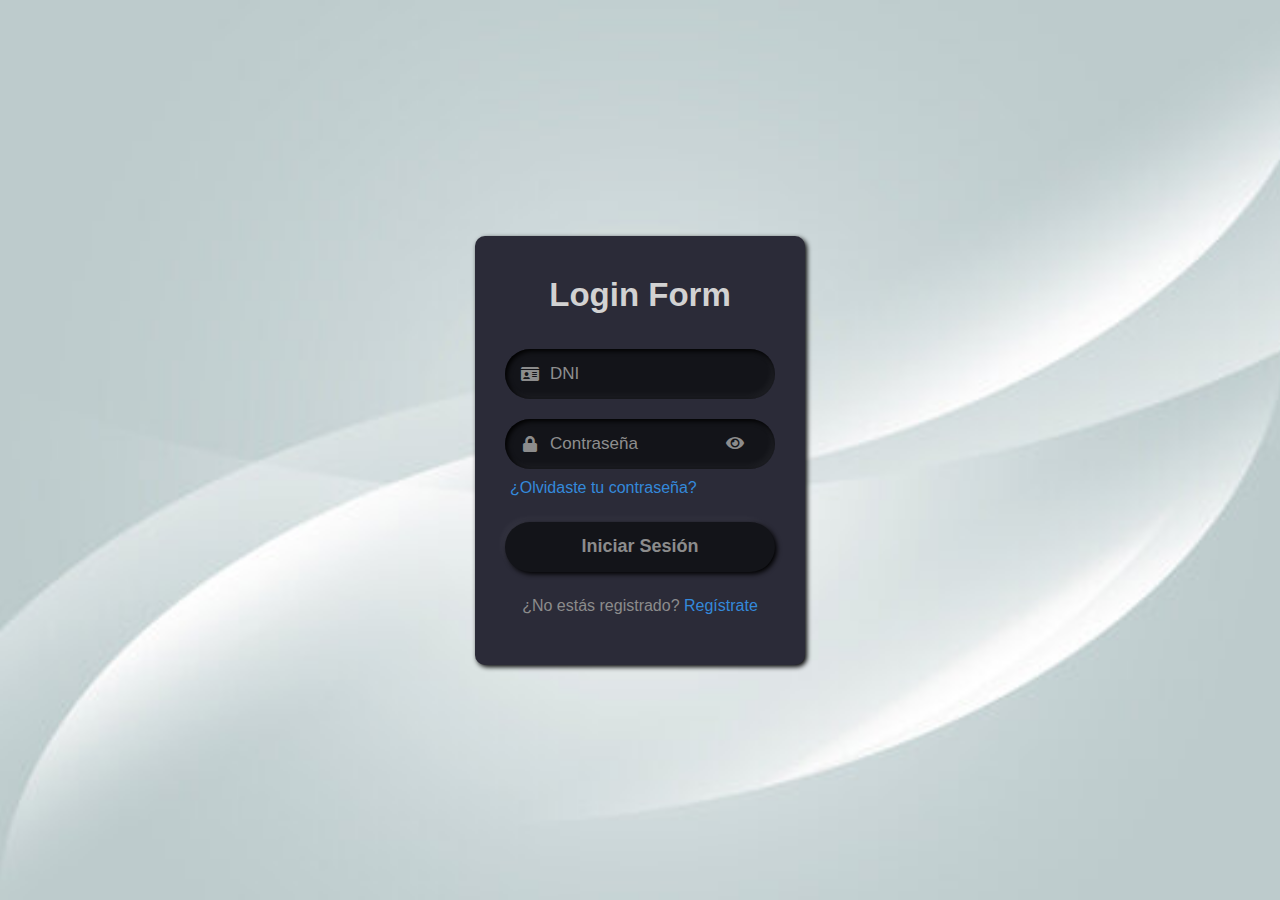
<file: login.html>
<!DOCTYPE html>
<html lang="es">
<head>
    <meta charset="UTF-8">
    <meta name="viewport" content="width=device-width, initial-scale=1.0">
    <title>Iniciar Sesión</title>
    <link rel="stylesheet" href="loginstyles.css">
    <link rel="stylesheet" href="https://cdnjs.cloudflare.com/ajax/libs/font-awesome/5.15.4/css/all.min.css">
    <link rel="icon" href="images/icono.png" type="image/png">
    <style>
        .error-message {
            color: red;
            font-size: 13px;
            margin-top: 5px;
        }
    </style>
</head>
<body>
    <div class="content">
        <div class="text">Login Form</div>
        <form id="loginForm" onsubmit="handleLogin(event)">
            <div class="field">
                <span class="fa fa-id-card"></span>
                <input type="text" id="dni" placeholder="DNI" required>
                <div id="dni-error" class="error-message"></div>
            </div>

            <div class="field">
                <span class="fas fa-lock"></span>
                <input type="password" id="password" placeholder="Contraseña" required>
                <span class="toggle-password" onclick="togglePasswordVisibility()">
                    <i class="fas fa-eye"></i>
                </span>
            </div>

            <div class="forgot-pass"><a href="#">¿Olvidaste tu contraseña?</a></div>

            <button type="submit">Iniciar Sesión</button>

            <div class="singup-link">¿No estás registrado? 
                <a href="register.html">Regístrate</a>
            </div>
        </form>
    </div>

    <script>
        // Mostrar/Ocultar contraseña
        function togglePasswordVisibility() {
            const passwordInput = document.getElementById('password');
            const eyeIcon = document.querySelector('.toggle-password i');

            if (passwordInput.type === 'password') {
                passwordInput.type = 'text';
                eyeIcon.classList.remove('fa-eye');
                eyeIcon.classList.add('fa-eye-slash');
            } else {
                passwordInput.type = 'password';
                eyeIcon.classList.remove('fa-eye-slash');
                eyeIcon.classList.add('fa-eye');
            }
        }

        // Validar DNI (exactamente 8 dígitos)
        function validateDNI() {
            const dniInput = document.getElementById('dni');
            const dniError = document.getElementById('dni-error');
            const dniValue = dniInput.value.trim();

            if (dniValue.length !== 8 || isNaN(dniValue)) {
                dniError.textContent = 'El DNI debe tener exactamente 8 dígitos numéricos.';
                return false;
            } else {
                dniError.textContent = '';
                return true;
            }
        }

        // Manejar el evento del formulario
        async function handleLogin(event) {
            event.preventDefault(); // Evitar que se envíe el formulario automáticamente

            // Validar DNI
            const isDNIValid = validateDNI();

            if (!isDNIValid) {
                return; // Detener el proceso si el DNI no es válido
            }

            // Obtener los valores ingresados
            const dni = document.getElementById('dni').value.trim();
            const password = document.getElementById('password').value.trim();

            // Construir el objeto para enviar al backend
            const loginData = {
                numeroDocumento: dni,
                contraseña: password
            };

            try {
                const response = await fetch('http://localhost:8080/Inicio/login', {
                    method: 'POST',
                    headers: {
                        'Content-Type': 'application/json',
                    },
                    body: JSON.stringify(loginData),
                });

                if (response.ok) {
                    const data = await response.json();
                    // Almacenar el idUsuario en sessionStorage
                    sessionStorage.setItem('idUsuario', data.idUsuario);

                    // Redirigir según el tipo de usuario
                    if (data.tipo === 'Cliente') {
                        window.location.href = 'user/userhome.html'; // Ruta corregida para clientes
                    } else if (data.tipo === 'Administrador') {
                        window.location.href = 'admin/adminhome.html'; // Ruta corregida para administradores
                    }
                } else {
                    const error = await response.text();
                    console.error('Error en el backend:', error);  // Imprime el mensaje de error
                    alert('Credenciales incorrectas. Por favor, verifica tu DNI y contraseña.');
                }
            } catch (error) {
                console.error('Error al intentar iniciar sesión:', error);
                alert('Hubo un error al procesar la solicitud. Intenta de nuevo más tarde.');
            }
        }

        // Validar DNI en tiempo real
        const dniInput = document.getElementById('dni');
        dniInput.addEventListener('input', validateDNI);
    </script>
</body>
</html>
</file>
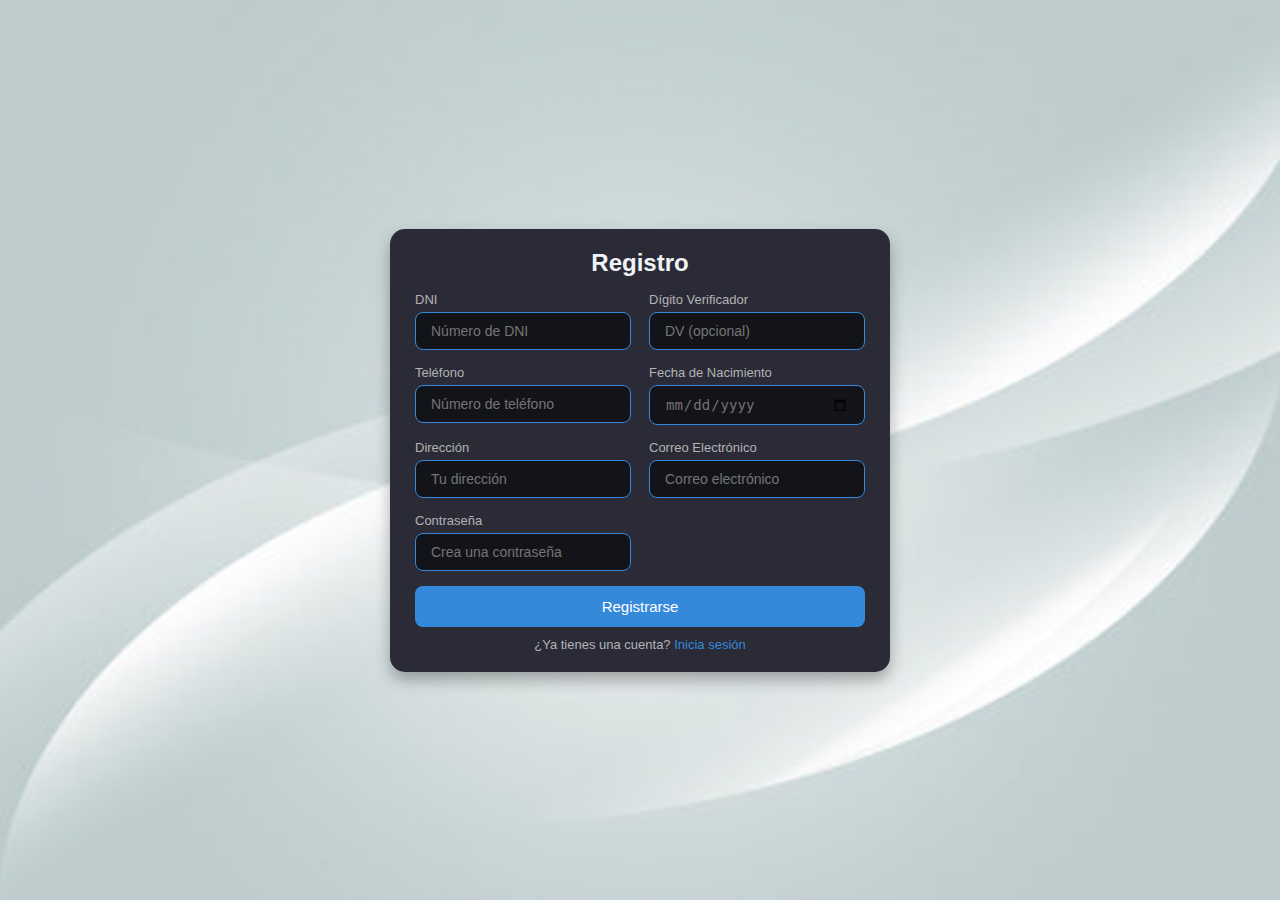
<file: register.html>
<!DOCTYPE html>
<html lang="es">
<head>
    <meta charset="UTF-8">
    <meta name="viewport" content="width=device-width, initial-scale=1.0">
    <title>Registro</title>
    <link rel="stylesheet" href="register.css">
</head>
<body>
    <div class="register-container">
        <h1>Registro</h1>
        <form id="registerForm">
            <!-- Primera fila -->
            <div class="form-row">
                <div class="form-column">
                    <label for="dni">DNI</label>
                    <input type="text" id="dni" name="dni" placeholder="Número de DNI" required>
                </div>
                <div class="form-column">
                    <label for="digito-verificador">Dígito Verificador</label>
                    <input type="text" id="digito-verificador" name="digito-verificador" placeholder="DV (opcional)">
                </div>
            </div>
            <!-- Segunda fila -->
            <div class="form-row">
                <div class="form-column">
                    <label for="telefono">Teléfono</label>
                    <input type="tel" id="telefono" name="telefono" placeholder="Número de teléfono" required>
                </div>
                <div class="form-column">
                    <label for="fecha-nacimiento">Fecha de Nacimiento</label>
                    <input type="date" id="fecha-nacimiento" name="fecha-nacimiento" required>
                </div>
            </div>
            <!-- Tercera fila -->
            <div class="form-row">
                <div class="form-column">
                    <label for="direccion">Dirección</label>
                    <input type="text" id="direccion" name="direccion" placeholder="Tu dirección" required>
                </div>
                <div class="form-column">
                    <label for="email">Correo Electrónico</label>
                    <input type="email" id="email" name="email" placeholder="Correo electrónico" required>
                </div>
            </div>
            <!-- Cuarta fila -->
            <div class="form-row">
                <div class="form-column">
                    <label for="password">Contraseña</label>
                    <input type="password" id="password" name="password" placeholder="Crea una contraseña" required>
                </div>
            </div>
            <!-- Botón -->
            <button type="submit" class="btn-register">Registrarse</button>
        </form>
        <!-- Enlaces -->
        <div class="extra-links">
            <p>¿Ya tienes una cuenta? <a href="/login.html">Inicia sesión</a></p>
        </div>
    </div>
    <script>
        // Manejar el envío del formulario
        document.getElementById('registerForm').addEventListener('submit', async function (event) {
            event.preventDefault(); // Evitar el comportamiento predeterminado del formulario

            // Obtener los valores del formulario
            const dni = document.getElementById('dni').value.trim();
            const digitoVerificador = document.getElementById('digito-verificador').value.trim();
            const telefono = document.getElementById('telefono').value.trim();
            const fechaNacimiento = document.getElementById('fecha-nacimiento').value;
            const direccion = document.getElementById('direccion').value.trim();
            const email = document.getElementById('email').value.trim();
            const password = document.getElementById('password').value.trim();

            // Construir el objeto para enviar al backend
            const registerData = {
                numeroDocumento: dni,
                digitoVerificador: digitoVerificador,
                direccion: direccion,
                telefono: telefono,
                correo: email,
                fechaNacimiento: fechaNacimiento,
                contraseña: password
            };

            try {
                const response = await fetch('http://localhost:8080/api/clients/signin', {
                    method: 'POST',
                    headers: {
                        'Content-Type': 'application/json',
                        'Authorization': 'Bearer apis-token-12136.7f9L2hIXwuybky67dQKJmuSd77VVj069' // Token de la API
                    },
                    body: JSON.stringify(registerData),
                });

                if (response.ok) {
                    const message = await response.text();
                    alert(message); // Mostrar mensaje de éxito
                    window.location.href = 'login.html'; // Redirigir al login después del registro
                } else if (response.status === 400) {
                    const errorMessage = await response.text();
                    alert(`Error: ${errorMessage}`); // Mostrar el error de validación
                } else {
                    throw new Error('Hubo un error al registrar el cliente.');
                }
            } catch (error) {
                console.error('Error al intentar registrar al cliente:', error);
                alert('Hubo un problema con el registro. Inténtalo de nuevo más tarde.');
            }
        });
    </script>
</body>
</html>
</file>
<file: loginstyles.css>
*{
    margin: 0;
    padding: 0;
    box-sizing: border-box;
    font-family: sans-serif;
}

html, body{
    height: 100%;
    place-items: center;
    display: grid;
    text-align: center;
    background: url(images/image_login.jpg) no-repeat center center fixed;
    background-size: cover;  /* Asegura que la imagen cubra toda la pantalla */
    background-position: center center;  /* Asegura que la imagen se centre */
    background-attachment: fixed;  /* Fija la imagen al fondo */
}

.content{
    width: 330px;
    background: #2b2b38;
    padding: 40px 30px;
    border-radius: 10px;
    box-shadow: 2px 2px 5px rgba(0, 0, 0, 5), -3px -3px 7px rgba(255, 255, 255, 0.05);
}

.content .text{
    font-size: 33px;
    font-weight: 600;
    color: #d2d2d2;
    margin-bottom: 35px;
}
form .field{
    height: 50px;
    width: 100%;
    display: flex;
}

.field:nth-child(2){
    margin-top: 20px;
}

.field input{
    height: 100%;
    width: 100%;
    border: none;
    outline: none;
    background: #ffffff;
    padding-left: 45px;
    color: #dcbdbd;
    font-size: 17px;
    border-radius: 25px;
    box-shadow: inset 2px 2px 5px rgba(0, 0, 0, 5),
                inset -3px -3px 7px rgba(255, 255, 255, 0.05);
}

input::placeholder{
    color: #8e8e8e;
}

.field input:focus{
    box-shadow: inset 2px 2px 5px rgba(0, 0, 0, 5),
                inset -3px -3px 7px rgba(255, 255, 255, 0.05);
}

.field span{
    position: absolute;
    width: 50px;
    color: #8c8c8c;
    line-height: 50px;
}

form .forgot-pass{
    text-align: left;
    margin: 10px 0 10px 5px;
}
form .forgot-pass a{
    color: #3489db;
    font-size: 16px;
    text-decoration: none;
}

form .forgot-pass a:hover{
    text-decoration: underline;
}

form button{
    margin: 15px 0;
    width: 100%;
    height: 50px;
    font-size: 18px;
    background: #131419;
    border-radius: 25px;
    border: none;
    outline: none;
    color: #8c8c8c;
    cursor: pointer;
    font-weight: 600;
    box-shadow: 2px 2px 5px rgba(0, 0, 0, 5), -3px -3px 7px rgba(255, 255, 255, 0.05);
}

form button:focus{
    color: #3489db;
    box-shadow: inset 2px 2px 5px rgba(0, 0, 0, 5),
                inset -3px -3px 7px rgba(255, 255, 255, 0.05);
}
form .singup-link{
    margin: 10px 0;
    color: #8c8c8c;
    font-size: 16px;
}
.singup-link a{
    text-decoration: none;
    color:#3489db;
}

.singup-link a:hover{
    text-decoration: underline;
}

.field {
    position: relative; /* Necesario para posicionar el icono de ojo */
    height: 50px;
    width: 100%;
    display: flex;
}
.field input {
    height: 100%;
    width: 100%;
    border: none;
    outline: none;
    background: #131419;
    padding-left: 45px;
    padding-right: 45px; /* Espacio para el icono de ojo */
    color: #b3b3b3;
    font-size: 17px;
    border-radius: 25px;
    box-shadow: inset 2px 2px 5px rgba(0, 0, 0, 5),
                inset -3px -3px 7px rgba(255, 255, 255, 0.05);
}

.field span.toggle-password {
    position: absolute;
    right: 15px;
    top: 50%;
    transform: translateY(-50%);
    cursor: pointer;
    color: #8c8c8c;
}
</file>
<file: register.css>
* {
    margin: 0;
    padding: 0;
    box-sizing: border-box;
}

body {
    font-family: 'Arial', sans-serif;
    background-color: #131419; /* Fondo de color */
    background-image: url('images/image_login.jpg'); /* Reemplaza con tu imagen */
    background-size: cover;
    background-position: center;
    background-repeat: no-repeat;
    color: #d2d2d2;
    display: flex;
    justify-content: center;
    align-items: center;
    height: 100vh;
    padding: 20px;
}

.register-container {
    background-color: #2b2b38;
    padding: 20px 25px;
    border-radius: 15px;
    box-shadow: 0 8px 15px rgba(0, 0, 0, 0.3);
    width: 100%;
    max-width: 500px; /* Compacto y centrado */
}

h1 {
    color: #f0f3f7;
    font-size: 24px;
    margin-bottom: 15px;
    text-align: center;
}

/* Form Layout */
.form-row {
    display: flex;
    justify-content: space-between;
    margin-bottom: 15px;
}

.form-column {
    width: 48%; /* Cada columna ocupa la mitad */
}

.form-column label {
    display: block;
    font-size: 13px;
    color: #b3b3b3;
    margin-bottom: 5px;
    text-align: left;
}

.form-column input {
    width: 100%;
    padding: 10px 15px;
    font-size: 14px;
    background-color: #131419;
    border: 1px solid #3489db;
    border-radius: 8px;
    color: #757272;
    outline: none;
    transition: border-color 0.3s ease, box-shadow 0.3s ease;
}

.form-column input:focus {
    border-color: #3489db;
    box-shadow: 0 0 5px #3489db;
}

/* Button */
.btn-register {
    width: 100%;
    padding: 12px;
    background-color: #3489db;
    color: #ffffff;
    border: none;
    border-radius: 8px;
    font-size: 15px;
    cursor: pointer;
    transition: background-color 0.3s ease, transform 0.2s ease;
}

.btn-register:hover {
    background-color: #2a6db3;
    transform: scale(1.02);
}

/* Links */
.extra-links {
    margin-top: 10px;
    font-size: 13px;
    color: #b3b3b3;
    text-align: center;
}

.extra-links a {
    color: #3489db;
    text-decoration: none;
    transition: color 0.3s ease;
}

.extra-links a:hover {
    color: #d2d2d2;
}
</file>
